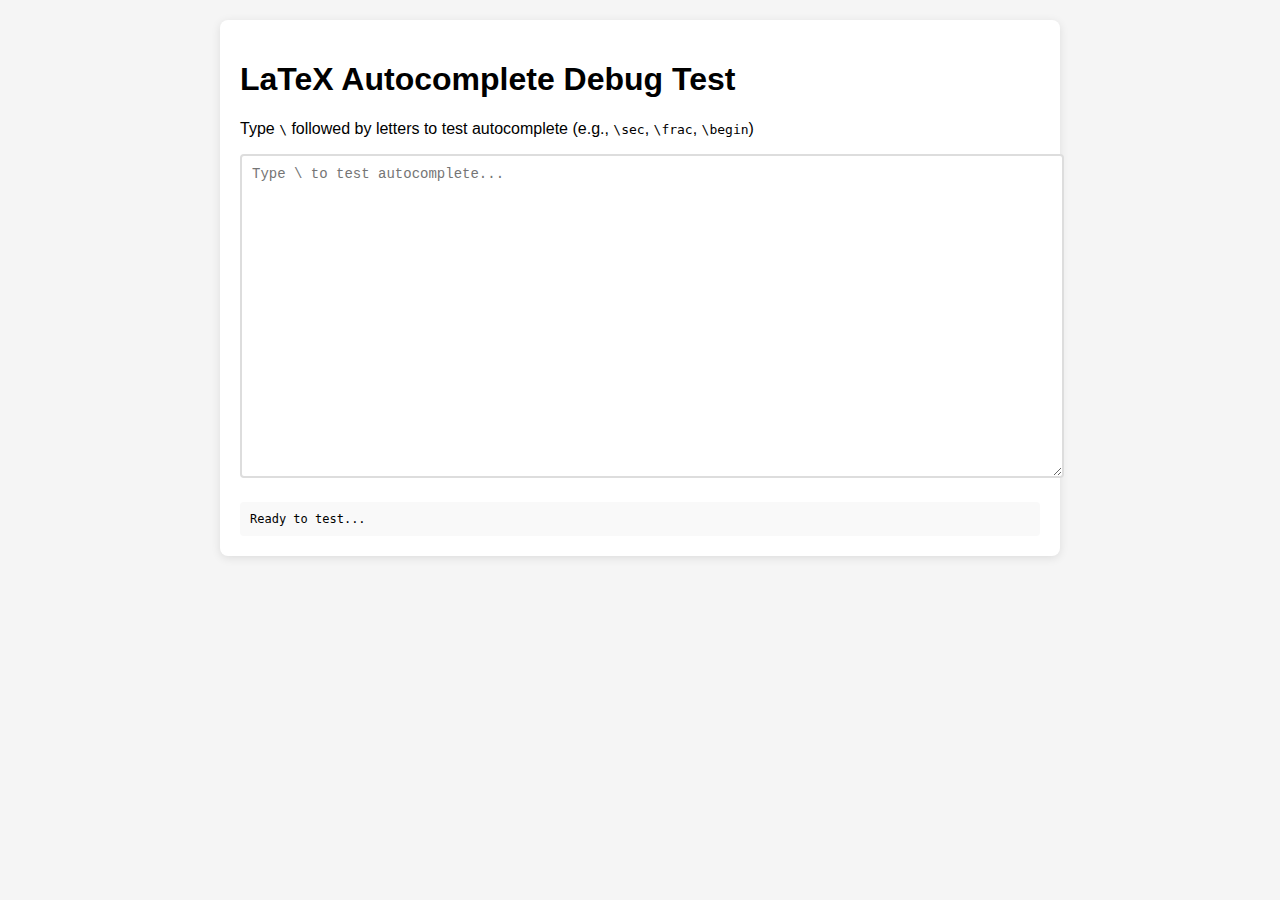
<file: autocomplete-debug.html>
<!DOCTYPE html>
<html lang="en">
<head>
    <meta charset="UTF-8">
    <meta name="viewport" content="width=device-width, initial-scale=1.0">
    <title>Autocomplete Debug Test</title>
    <style>
        body {
            font-family: Arial, sans-serif;
            margin: 20px;
            background: #f5f5f5;
        }
        .container {
            max-width: 800px;
            margin: 0 auto;
            background: white;
            padding: 20px;
            border-radius: 8px;
            box-shadow: 0 2px 10px rgba(0,0,0,0.1);
        }
        textarea {
            width: 100%;
            height: 300px;
            font-family: 'Courier New', monospace;
            font-size: 14px;
            padding: 10px;
            border: 2px solid #ddd;
            border-radius: 4px;
            resize: vertical;
        }
        .autocomplete-dropdown {
            position: absolute;
            background: white;
            border: 1px solid #ccc;
            border-radius: 4px;
            box-shadow: 0 4px 12px rgba(0,0,0,0.15);
            max-height: 200px;
            overflow-y: auto;
            z-index: 1000;
            width: 250px;
        }
        .autocomplete-item {
            padding: 8px 12px;
            cursor: pointer;
            font-family: 'Courier New', monospace;
            font-size: 13px;
            border-bottom: 1px solid #eee;
        }
        .autocomplete-item:hover {
            background: #f0f0f0;
        }
        .autocomplete-item.selected {
            background: #007acc;
            color: white;
        }
        .debug-info {
            margin-top: 20px;
            padding: 10px;
            background: #f9f9f9;
            border-radius: 4px;
            font-family: monospace;
            font-size: 12px;
        }
    </style>
</head>
<body>
    <div class="container">
        <h1>LaTeX Autocomplete Debug Test</h1>
        <p>Type <code>\</code> followed by letters to test autocomplete (e.g., <code>\sec</code>, <code>\frac</code>, <code>\begin</code>)</p>
        
        <div style="position: relative;">
            <textarea id="editor" placeholder="Type \ to test autocomplete..."></textarea>
            <div id="autocomplete" class="autocomplete-dropdown" style="display: none;"></div>
        </div>
        
        <div class="debug-info" id="debug">
            Ready to test...
        </div>
    </div>

    <script>
        // LaTeX commands for autocomplete
        const LATEX_COMMANDS = [
            '\\documentclass{article}', '\\begin{document}', '\\end{document}',
            '\\section{}', '\\subsection{}', '\\subsubsection{}',
            '\\textbf{}', '\\textit{}', '\\emph{}',
            '\\frac{}{}', '\\sqrt{}', '\\sum', '\\int',
            '\\begin{equation}', '\\end{equation}',
            '\\begin{align}', '\\end{align}',
            '\\begin{itemize}', '\\end{itemize}',
            '\\item', '\\label{}', '\\ref{}',
            '\\alpha', '\\beta', '\\gamma', '\\delta'
        ];

        class AutocompleteDebugger {
            constructor() {
                this.textarea = document.getElementById('editor');
                this.dropdown = document.getElementById('autocomplete');
                this.debug = document.getElementById('debug');
                this.suggestions = [];
                this.selectedIndex = -1;
                this.triggerPos = -1;
                this.searchTerm = '';
                this.showing = false;

                this.init();
            }

            init() {
                this.textarea.addEventListener('input', (e) => this.onInput(e));
                this.textarea.addEventListener('keydown', (e) => this.onKeyDown(e));
                document.addEventListener('click', (e) => this.onDocumentClick(e));
            }

            onInput(event) {
                const textarea = event.target;
                const cursorPos = textarea.selectionStart;
                const text = textarea.value;
                
                this.updateDebug(`Input event - Cursor: ${cursorPos}, Text length: ${text.length}`);
                this.checkAutocomplete(text, cursorPos, textarea);
            }

            checkAutocomplete(text, cursorPos, textarea) {
                // Look backwards from cursor to find backslash
                let backslashPos = -1;
                for (let i = cursorPos - 1; i >= 0; i--) {
                    if (text[i] === '\\') {
                        backslashPos = i;
                        break;
                    }
                    // If we hit whitespace or another command, stop
                    if (/\s/.test(text[i]) || text[i] === '}' || text[i] === '{' || text[i] === '$') {
                        break;
                    }
                }

                if (backslashPos !== -1) {
                    const searchTerm = text.substring(backslashPos, cursorPos);
                    this.updateDebug(`Found backslash at ${backslashPos}, search term: "${searchTerm}"`);
                    
                    // Only show autocomplete if we have at least backslash + one character
                    if (searchTerm.length >= 2) {
                        this.showAutocomplete(searchTerm, backslashPos, cursorPos, textarea);
                    } else if (searchTerm.length === 1 && searchTerm === '\\') {
                        // Show all commands when just backslash is typed
                        this.showAutocomplete('\\', backslashPos, cursorPos, textarea);
                    } else {
                        this.hideAutocomplete();
                    }
                } else {
                    this.updateDebug(`No backslash found before cursor`);
                    this.hideAutocomplete();
                }
            }

            showAutocomplete(searchTerm, triggerPos, cursorPos, textarea) {
                // Filter commands based on search term
                const filtered = LATEX_COMMANDS.filter(cmd => 
                    cmd.toLowerCase().includes(searchTerm.toLowerCase())
                );

                this.updateDebug(`Filtering commands for "${searchTerm}" - Found ${filtered.length} matches`);

                if (filtered.length === 0) {
                    this.hideAutocomplete();
                    return;
                }

                this.suggestions = filtered.slice(0, 10);
                this.triggerPos = triggerPos;
                this.searchTerm = searchTerm;
                this.selectedIndex = -1;
                this.showing = true;

                this.positionDropdown(textarea, cursorPos);
                this.renderDropdown();
            }

            hideAutocomplete() {
                this.showing = false;
                this.dropdown.style.display = 'none';
                this.suggestions = [];
                this.selectedIndex = -1;
                this.updateDebug('Autocomplete hidden');
            }

            positionDropdown(textarea, cursorPos) {
                const rect = textarea.getBoundingClientRect();
                const style = window.getComputedStyle(textarea);
                
                // Simple positioning - just below the textarea for now
                const top = rect.bottom + window.scrollY + 5;
                const left = rect.left + window.scrollX;
                
                this.dropdown.style.top = top + 'px';
                this.dropdown.style.left = left + 'px';
                this.dropdown.style.display = 'block';
            }

            renderDropdown() {
                this.dropdown.innerHTML = '';
                this.suggestions.forEach((suggestion, index) => {
                    const item = document.createElement('div');
                    item.className = 'autocomplete-item';
                    if (index === this.selectedIndex) {
                        item.classList.add('selected');
                    }
                    item.textContent = suggestion;
                    item.onclick = () => this.selectSuggestion(index);
                    this.dropdown.appendChild(item);
                });
            }

            selectSuggestion(index) {
                if (index >= 0 && index < this.suggestions.length) {
                    this.selectedIndex = index;
                    this.applySuggestion(this.suggestions[index]);
                }
            }

            applySuggestion(suggestion) {
                const textarea = this.textarea;
                const cursorPos = textarea.selectionStart;
                const text = textarea.value;
                
                // Replace the search term with the suggestion
                const beforeTrigger = text.substring(0, this.triggerPos);
                const afterCursor = text.substring(cursorPos);
                
                // For commands with braces, position cursor inside the braces
                let newCursorPos;
                if (suggestion.includes('{}')) {
                    const braceIndex = suggestion.indexOf('{}');
                    newCursorPos = this.triggerPos + braceIndex + 1;
                    textarea.value = beforeTrigger + suggestion + afterCursor;
                } else {
                    newCursorPos = this.triggerPos + suggestion.length;
                    textarea.value = beforeTrigger + suggestion + afterCursor;
                }
                
                this.hideAutocomplete();
                
                // Set cursor position after the update
                setTimeout(() => {
                    textarea.focus();
                    textarea.setSelectionRange(newCursorPos, newCursorPos);
                }, 0);

                this.updateDebug(`Applied suggestion: "${suggestion}"`);
            }

            onKeyDown(event) {
                if (!this.showing) return;

                switch (event.key) {
                    case 'ArrowDown':
                        event.preventDefault();
                        this.selectedIndex = Math.min(this.selectedIndex + 1, this.suggestions.length - 1);
                        this.renderDropdown();
                        break;
                    case 'ArrowUp':
                        event.preventDefault();
                        this.selectedIndex = Math.max(this.selectedIndex - 1, -1);
                        this.renderDropdown();
                        break;
                    case 'Enter':
                    case 'Tab':
                        event.preventDefault();
                        if (this.selectedIndex >= 0) {
                            this.selectSuggestion(this.selectedIndex);
                        } else if (this.suggestions.length > 0) {
                            this.selectSuggestion(0);
                        }
                        break;
                    case 'Escape':
                        event.preventDefault();
                        this.hideAutocomplete();
                        break;
                }
            }

            onDocumentClick(event) {
                if (!this.dropdown.contains(event.target) && event.target !== this.textarea) {
                    this.hideAutocomplete();
                }
            }

            updateDebug(message) {
                const timestamp = new Date().toLocaleTimeString();
                this.debug.innerHTML = `[${timestamp}] ${message}`;
                console.log(`[Autocomplete Debug] ${message}`);
            }
        }

        // Initialize the debugger when page loads
        document.addEventListener('DOMContentLoaded', () => {
            new AutocompleteDebugger();
        });
    </script>
</body>
</html>
</file>
